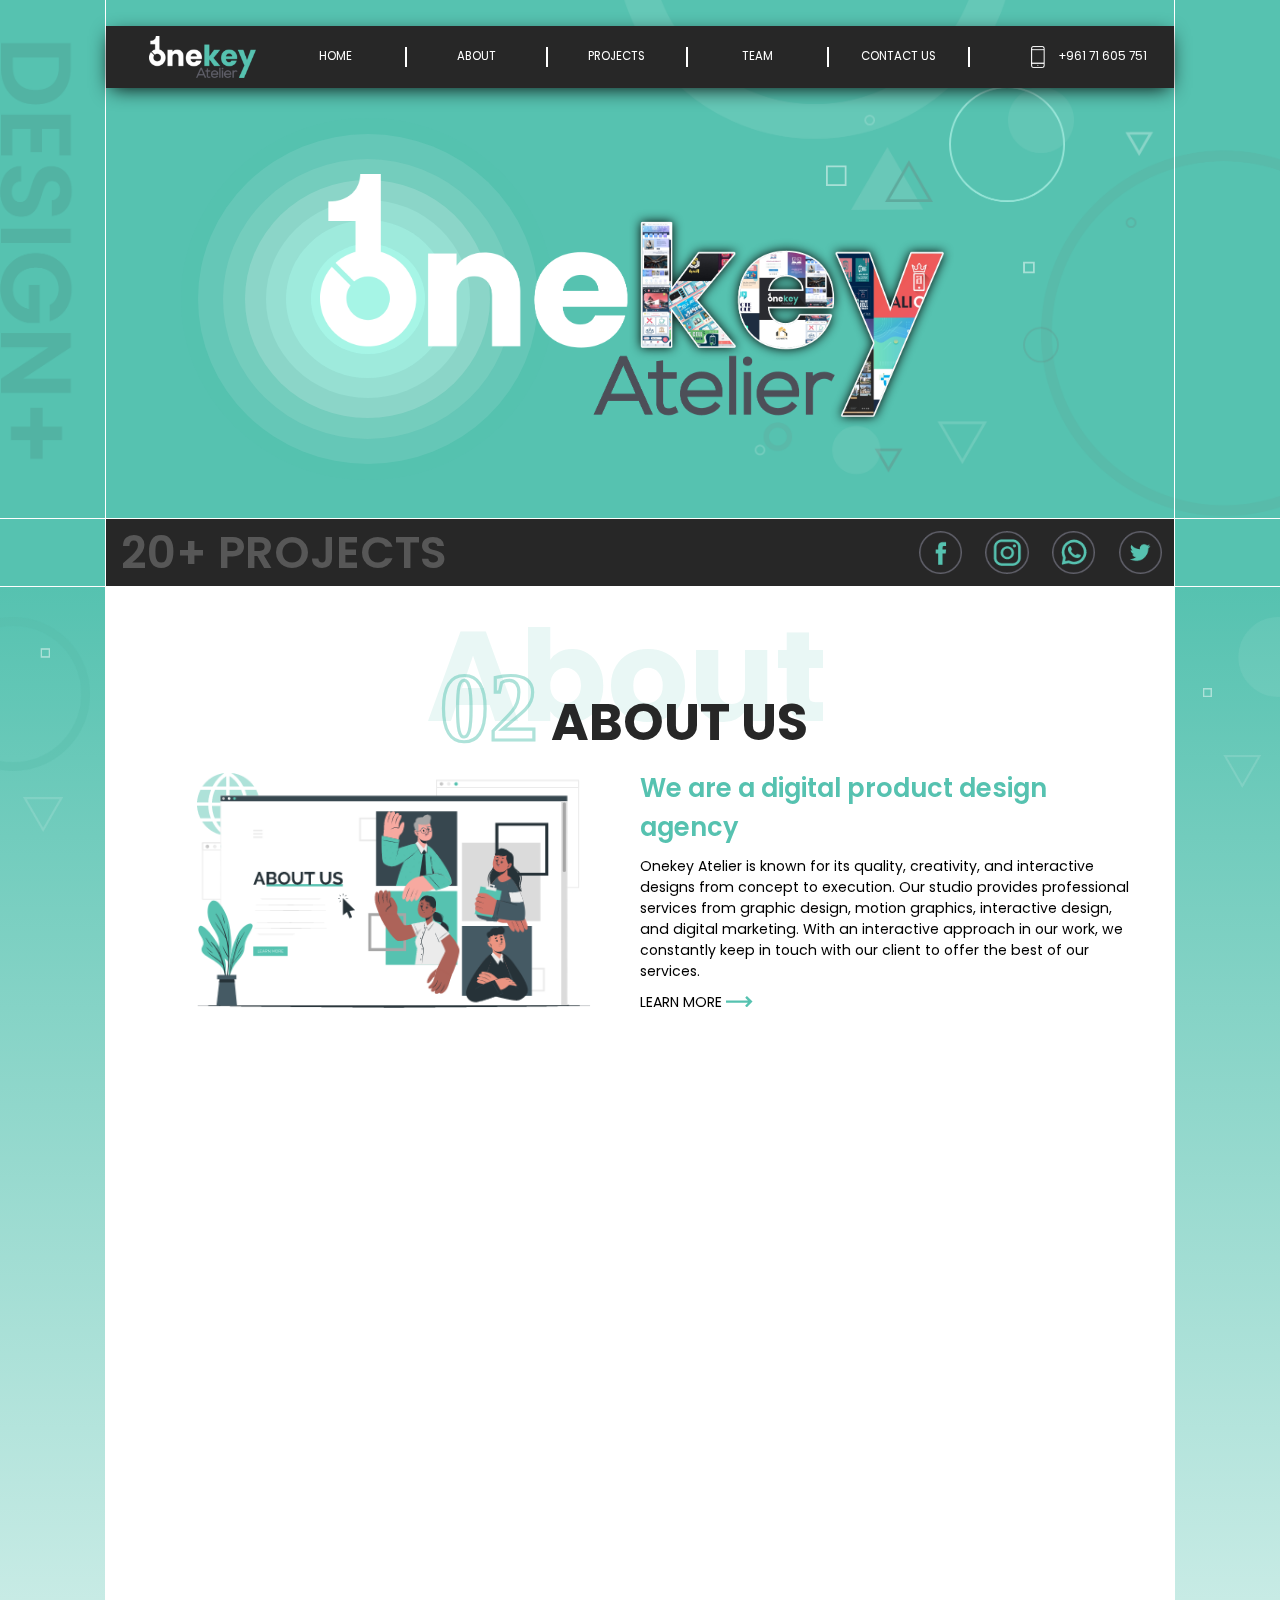
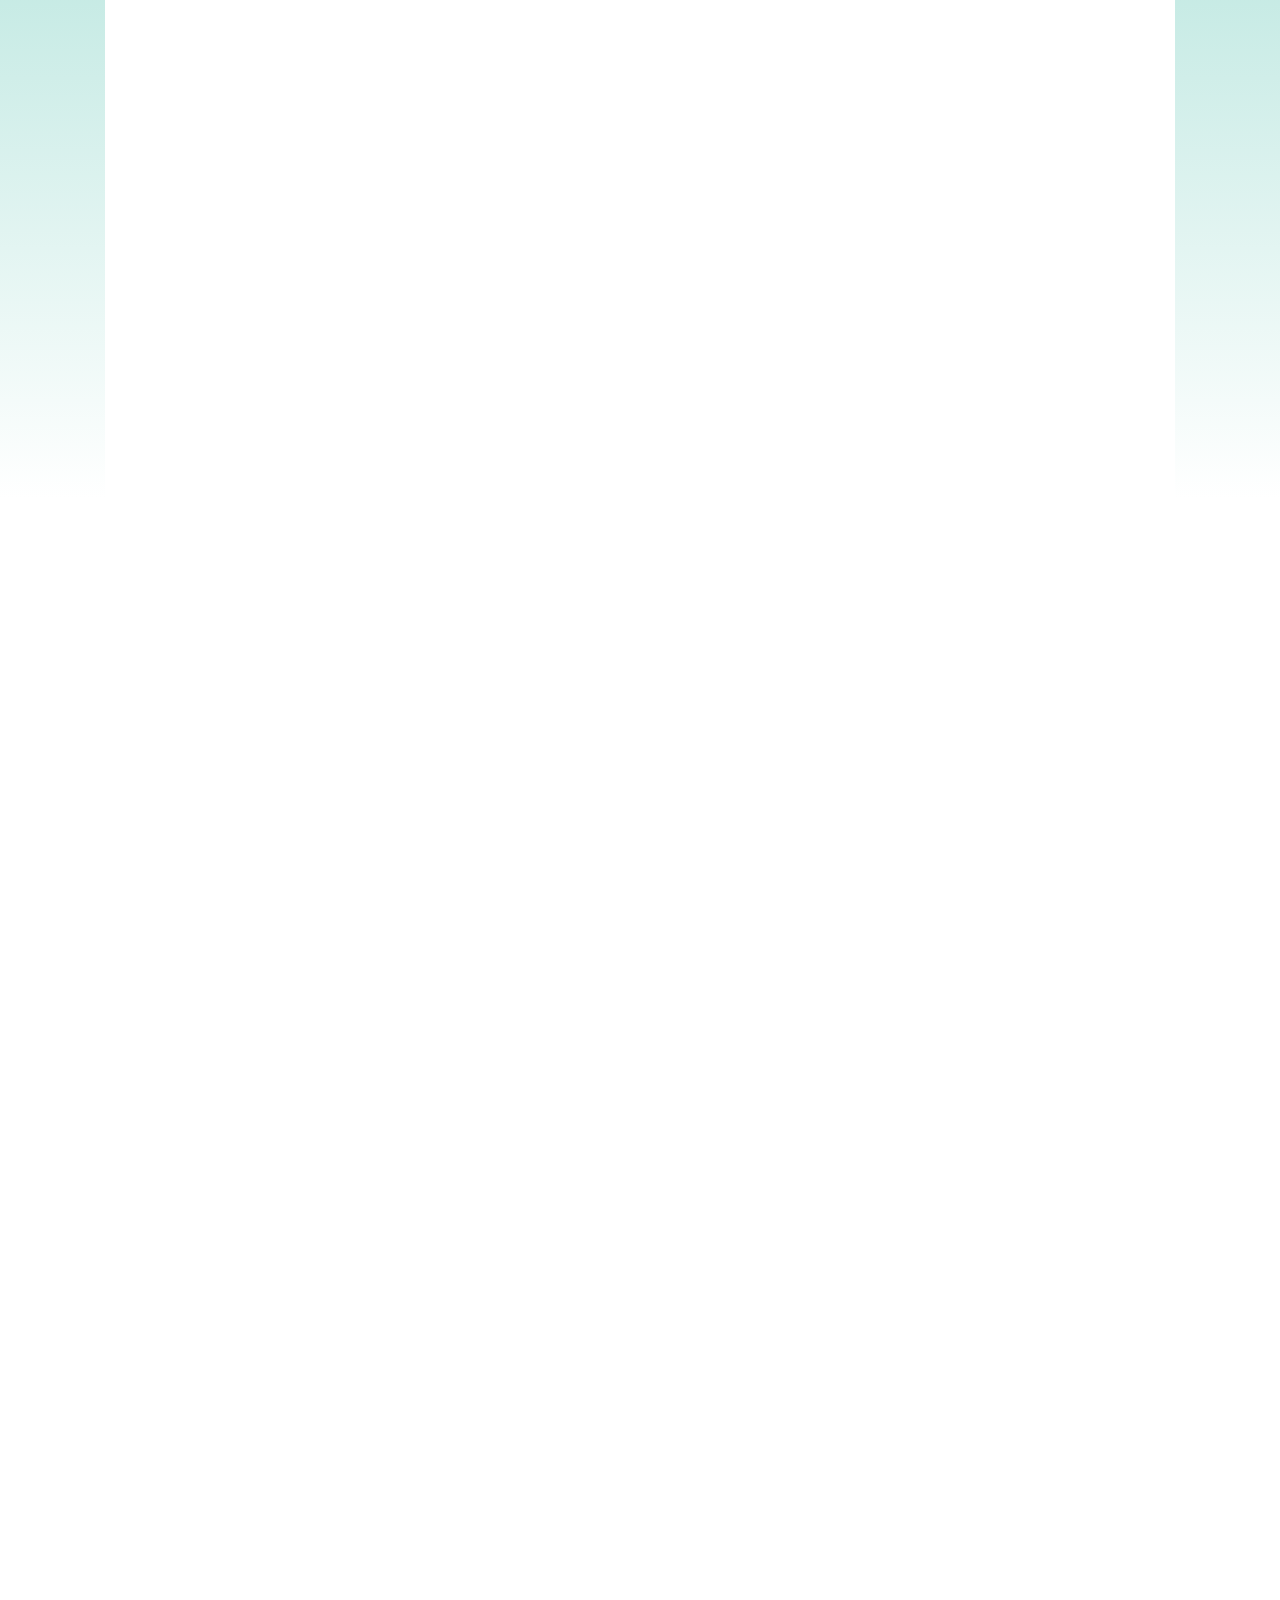
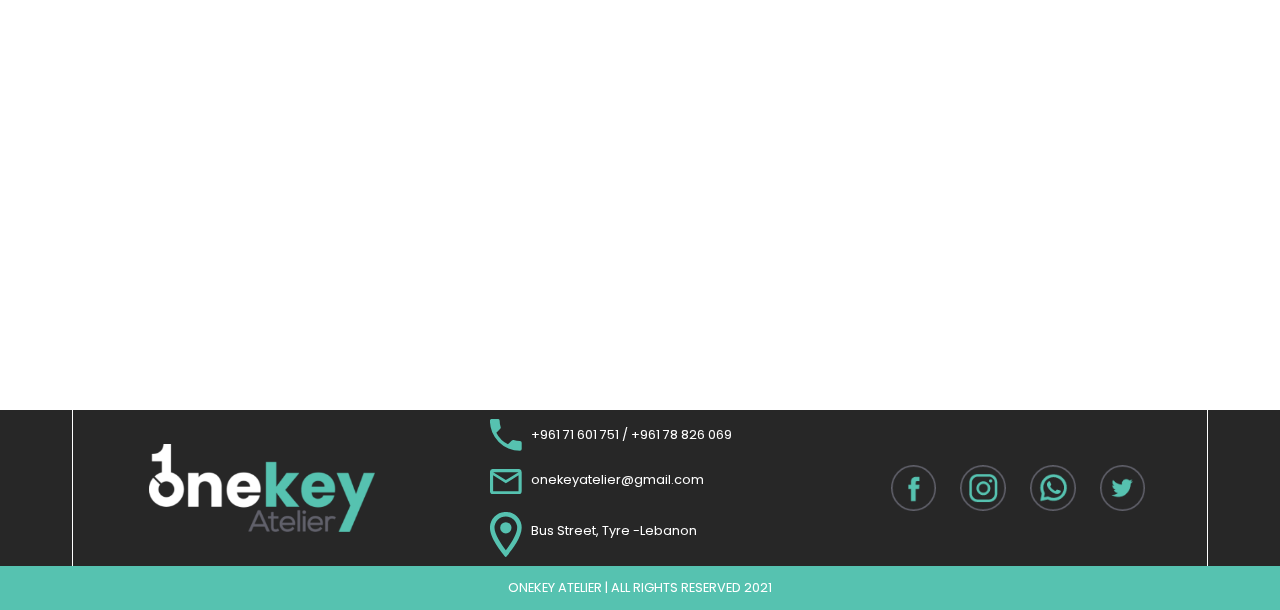
<file: index.html>
<!DOCTYPE html>
<html lang="en">
    <head>
        <meta charset="UTF-8">
        <link href="https://fonts.googleapis.com/icon?family=Material+Icons"
      rel="stylesheet">
<meta name='viewport' content='width=device-width, initial-scale=1'/>
    <link rel="stylesheet" href="index.css">
    <link href="https://unpkg.com/aos@2/dist/aos.css" rel="stylesheet">
    <script src="https://unpkg.com/aos@2/dist/aos.js"></script>
    <link rel="preconnect" href="https://fonts.gstatic.com">
    <title>OneKey</title>
    <link rel="icon" href="icon-2.png">
    <link href="https://fonts.googleapis.com/css2?family=Poppins:ital,wght@0,100;0,200;0,300;0,400;0,500;0,600;0,700;0,800;0,900;1,100;1,200;1,300;1,400;1,500;1,700;1,800;1,900&display=swap" rel="stylesheet">
    </head>
<body>
    <div class="big-c c1">
        <div class="mini-c-1 flex-col">
            <div class="circle circle-B">
                <div class="circle-1 circle-m">
                    <div class="circle-2 circle-m">
                        <div class="circle-3 circle-m">
                            <div class="circle-4 circle-m">
                                <div class="circle-5 circle-m">
                                    <div class="circle-6 circle-m"></div>
                                </div>
                            </div>
                        </div>
                    </div>
                </div>
            </div>
            <div class="navbar flex-row">
                <img src="Onekey_logo@2x.png" alt="logo" class="logo">
                <div class="nav-items flex-row">
                    <div class="flex">
                        <a href="" class="nav-item ">HOME</a>
                        </div>
                        <div class="flex">
                        <a href="" class="nav-item">ABOUT</a>
                    </div>
                    <div class="flex">
                        <a href="" class="nav-item">PROJECTS</a>
                    </div>
                    <div class="flex">
                        <a href="" class="nav-item">TEAM</a>
                    </div>
                    <div class="flex">
                        <a href="" class="nav-item">CONTACT US</a>
                    </div>
                </div>
                <a href="" class="ph-ctn flex-row">
                    <div class="ph-cont">
                        <img src="electonics00.png" class="phone-img">
                        </div>
                    <div class="no">+961 71 605 751</div>
                </a>
            </div>
        <img src="biglogo2x.png" alt="logo" class="big-logo">
        </div>
    </div>
    <div class="mini-c-2">
        <div class="proj-ctn flex-row">
            <div class="proj">20+ PROJECTS</div>
            <div class="social flex-row">
                <a href="" class="as"><img src="face.png" class="sm-img"></a>
                <a href="" class="as"><img src="insta.png" class="sm-img"></a>
                <a href="" class="as"><img src="wats.png" class="sm-img"></a>
                <a href="" class="as"><img src="twitter.png" class="sm-img"></a>
            </div>
        </div>
    </div>
    <div class="big-c c2">
        <img src="rida.png" class="shapes-1">
        <img src="shapes.png" class="shapes-2">
        <div class="mini-c-3 flex-col">
            <div data-aos="fade-up" class="flex-col">
            <svg xmlns="http://www.w3.org/2000/svg" class="about-us" viewBox="0 0 536 227">
                <g id="Group_967" data-name="Group 967" transform="translate(-637 -925)">
                  <text id="About_" data-name="About " transform="translate(905 1093)" fill="#56c2b0" font-size="160" font-family="Poppins-Bold, Poppins" font-weight="700" opacity="0.13"><tspan x="-267.6" y="0">About </tspan></text>
                  <text id="_02" data-name="02" transform="translate(725 1117)" fill="none" stroke="rgba(86,194,176,0.48)" stroke-width="4" font-size="123" font-family="SegoeUI-Bold, Segoe UI" font-weight="700"><tspan x="-70.749" y="0">02</tspan></text>
                  <text id="About_us" data-name="About us" transform="translate(954 1116)" fill="#272727" font-size="64" font-family="Poppins-Bold, Poppins" font-weight="700"><tspan x="-160.32" y="0">ABOUT US</tspan></text>
                </g>
              </svg>
              <div class="flex-row ctn-pad">
                  <div class="about-img">
                      <img src="abup.png" alt="img" class="ab-img">
                  </div>
                  <div class="desc-ctn flex-col">
                      <div class="we-are">We are a digital product design agency</div>
                      <div class="desc">Onekey Atelier is known for its quality, creativity, and interactive designs from concept to execution. 
                        Our studio provides professional services from graphic design, motion graphics, interactive design, and digital marketing. 
                        With an interactive approach in our work, we constantly keep in touch with our client to offer the best of our services.
                    </div>
                    <button class="lm-btn">LEARN MORE <svg xmlns="http://www.w3.org/2000/svg" width="26.535" height="11.37" viewBox="0 0 26.535 11.37">
                        <path id="Path_20" data-name="Path 20" d="M440,2052.487h21.893l-1.162,1.162-1.646,1.646,1.706,1.706,5.745-5.745-5.626-5.625-1.706,1.706,1.769,1.77.97.97H440Z" transform="translate(-440 -2045.63)" fill="#56c2b0"/>
                      </svg>
                      </button>
                  </div>
              </div>
            </div>   
            <div data-aos="fade-up" class="flex-col" data-aos-offset="350">
                <svg xmlns="http://www.w3.org/2000/svg" class="special" viewBox="0 0 272 96">
                    <g id="Group_965" data-name="Group 965" transform="translate(-830 -1301)">
                      <text id="Our_Specialization" data-name="Our 
                  Specialization" transform="translate(966 1341)" fill="#272727" font-size="38" font-family="Poppins-SemiBold, Poppins" font-weight="600"><tspan x="-39.672" y="0">Our </tspan><tspan x="-135.736" y="43">Specialization</tspan></text>
                      <line id="Line_27" data-name="Line 27" x2="74" transform="translate(830.5 1330.5)" fill="none" stroke="#56c2b0" stroke-width="3"/>
                    </g>
                  </svg> 
                  <div class="special-items flex-row">
                      <div class="spec-ctn flex-col">
                          <img src="pen.png" alt="pen" class="spec-img">
                          <div class="spec-title">01 Graphic Designs</div>
                          <div class="spec-desc">
                              <div class="flex-row desc-1">
                                <svg xmlns="http://www.w3.org/2000/svg" class="dash" viewBox="0 0 58 3">
                                    <line id="Line_30" data-name="Line 30" x2="58" transform="translate(0 1.5)" fill="none" stroke="#56c2b0" stroke-width="3"/>
                                  </svg>
                                  <div class="mini-desc">IN-DETAILS IS KNOWN</div>                                  
                              </div>
                              <div class="desc-2">FOR ITS QUALITY, CREATIVITY, AND LUXURIOUS DESIGNS FROM CONCEPT TO EXECUTION. </div>
                          </div>
                      </div>
                      <div class="spec-ctn flex-col">
                        <img src="graphics.png" alt="pen" class="spec-img img-2">
                        <div class="spec-title">02 Motion Graphics</div>
                        <div class="spec-desc">
                            <div class="flex-row desc-1">
                              <svg xmlns="http://www.w3.org/2000/svg" class="dash" viewBox="0 0 58 3">
                                  <line id="Line_30" data-name="Line 30" x2="58" transform="translate(0 1.5)" fill="none" stroke="#56c2b0" stroke-width="3"/>
                                </svg>
                                <div class="mini-desc">OUR STUDIO PROVIDES</div>                                  
                            </div>
                            <div class="desc-2">PROFESSIONAL DESIGN SERVICES FROM EXTERIOR DESIGN, INTERIOR DESIGN, INTERACTIVE DESIGN, GRAPHIC RENDERINGS, AND ANIMATIONS.</div>
                        </div>
                    </div>
                    <div class="spec-ctn flex-col">
                        <img src="market.png" alt="pen" class="spec-img img-3">
                        <div class="spec-title">03 Digital Marketing</div>
                        <div class="spec-desc">
                            <div class="flex-row desc-1">
                              <svg xmlns="http://www.w3.org/2000/svg" class="dash" viewBox="0 0 58 3">
                                  <line id="Line_30" data-name="Line 30" x2="58" transform="translate(0 1.5)" fill="none" stroke="#56c2b0" stroke-width="3"/>
                                </svg>
                                <div class="mini-desc">WITH AN INTERACTIVE</div>                                  
                            </div>
                            <div class="desc-2">APPROACH IN OUR WORK, WE CONSTANTLY KEEP IN TOUCH WIH OUR CLIENTS TO OFFER THE BEST OF OUR SERVICES.</div>
                        </div>
                    </div>
                  </div>
                  </div>
                  <div data-aos="fade-up" class="flex-col" data-aos-offset="350">
                  <svg xmlns="http://www.w3.org/2000/svg" class="about-us" viewBox="0 0 564 235.5">
                    <g id="Group_990" data-name="Group 990" transform="translate(-642 -911)">
                      <text id="Videos" transform="translate(924 1079)" fill="#56c2b0" font-size="160" font-family="Poppins-Bold, Poppins" font-weight="700" opacity="0.13"><tspan x="-281.2" y="0">Videos</tspan></text>
                      <text id="_03" data-name="03" transform="translate(735.5 1111.5)" fill="none" stroke="rgba(86,194,176,0.48)" stroke-width="4" font-size="123" font-family="SegoeUI-Bold, Segoe UI" font-weight="700"><tspan x="-70.749" y="0">03</tspan></text>
                      <text id="Videos-2" data-name="Videos" transform="translate(924 1108)" fill="#272727" font-size="64" font-family="Poppins-Bold, Poppins" font-weight="700"><tspan x="-118.208" y="0">VIDEOS</tspan></text>
                    </g>
                  </svg>
                   <div class="video-desc">CREATE VIDEO CONTENT THAT KEEPS YOUR AUDIENCE SURPRISED</div>
                   <button class="vav">VIEW ALL VIDEOS</button>
                  
                   <img src="demo-img.png" alt="" class="filler">
                   </div>
                   <div data-aos="fade-up" class="flex-col" data-aos-offset="400">
                    <svg xmlns="http://www.w3.org/2000/svg" class="about-us" viewBox="0 0 668 235.5">
                        <g id="Group_1018" data-name="Group 1018" transform="translate(-590 -911)">
                          <text id="Projects" transform="translate(924 1079)" fill="#56c2b0" font-size="160" font-family="Poppins-Bold, Poppins" font-weight="700" opacity="0.13"><tspan x="-333.44" y="0">Projects</tspan></text>
                          <text id="_04" data-name="04" transform="translate(687.5 1111.5)" fill="none" stroke="rgba(86,194,176,0.48)" stroke-width="4" font-size="123" font-family="SegoeUI-Bold, Segoe UI" font-weight="700"><tspan x="-70.749" y="0">04</tspan></text>
                          <text id="Projects-2" data-name="Projects" transform="translate(924 1108)" fill="#272727" font-size="64" font-family="Poppins-Bold, Poppins" font-weight="700"><tspan x="-164.768" y="0">PROJECTS</tspan></text>
                        </g>
                      </svg>                      
                  <div class="discover">DISCOVER RECENT WORKS</div>
                  <div class="grid">
                      <img src="demo-img.png" alt="img" class="grid-img">
                      <img src="demo-img.png" alt="img" class="grid-img">
                      <img src="demo-img.png" alt="img" class="grid-img">
                      <img src="demo-img.png" alt="img" class="grid-img">
                      <img src="demo-img.png" alt="img" class="grid-img">
                      <img src="demo-img.png" alt="img" class="grid-img">
                  </div>
                  <button class="vav">VIEW ALL PROJECTS</button>
                  </div>
                  <div data-aos="fade-up" class="flex-col">
                  <svg xmlns="http://www.w3.org/2000/svg" class="about-us" viewBox="0 0 578 240.5">
                    <g id="Group_994" data-name="Group 994" transform="translate(-569 -906)">
                      <text id="Clients" transform="translate(858 1074)" fill="#56c2b0" font-size="160" font-family="Poppins-Bold, Poppins" font-weight="700" opacity="0.13"><tspan x="-288.48" y="0">Clients</tspan></text>
                      <text id="_05" data-name="05" transform="translate(653.5 1111.5)" fill="none" stroke="rgba(86,194,176,0.48)" stroke-width="4" font-size="123" font-family="SegoeUI-Bold, Segoe UI" font-weight="700"><tspan x="-70.749" y="0">05</tspan></text>
                      <text id="Our_Clients" data-name="Our Clients" transform="translate(924 1108)" fill="#272727" font-size="64" font-family="Poppins-Bold, Poppins" font-weight="700"><tspan x="-204.416" y="0">OUR CLIENTS</tspan></text>
                    </g>
                  </svg>
                     <div class="clients flex-row">
                         <button class="arrow-btn">
                        <svg xmlns="http://www.w3.org/2000/svg" class="arrow-1" viewBox="0 0 22.929 37.133">
                            <path id="Path_724" data-name="Path 724" d="M10.363,8.59l14.2,14.172L38.769,8.59l4.363,4.363L24.566,31.519,6,12.953Z" transform="translate(31.519 -6) rotate(90)" fill="#747474"/>
                          </svg>
                          </button>
                          <div class="flex-row img-row">
                              <div class="cl-img-ctn">
                          <img src="addidas.png" alt="addidas" class="cl-img">
                          </div>
                          <div class="cl-img-ctn">
                          <img src="film.png" alt="FUJIFILM" class="cl-img cl-2">
                          </div>
                          <div class="cl-img-ctn">
                          <img src="cal.png" alt="visit_california" class="cl-img cl-2">
                          </div>
                          <div class="cl-img-ctn">
                            <img src="france.png" alt="visit_california" class="cl-img cl-2">
                            </div>
                          </div>
                          <button class="arrow-btn">
                          <svg xmlns="http://www.w3.org/2000/svg" class="arrow-1" viewBox="0 0 22.929 37.133">
                            <path id="Path_534" data-name="Path 534" d="M10.363,8.59l14.2,14.172L38.769,8.59l4.363,4.363L24.566,31.519,6,12.953Z" transform="translate(-8.59 43.133) rotate(-90)" fill="#747474"/>
                          </svg>
                          </button>                          
                     </div> 
                     </div>   
        </div>
    </div>
    
    <footer class="footer">
        <div class="footer-ctn flex-row">
            <div class="logo-ctn">
                <img src="Onekey_logo@2x.png" alt="logo" class="logo-f">
            </div>
            <div class="foot-contact-ctn flex-col">
                <div class="contact-module flex-row">
                    <svg xmlns="http://www.w3.org/2000/svg" class="contact-svg" viewBox="0 0 16 16">
                        <path id="Path_228" data-name="Path 228" d="M6.218,9.924a13.465,13.465,0,0,0,5.858,5.858l1.956-1.956a.884.884,0,0,1,.907-.213,10.14,10.14,0,0,0,3.173.507.892.892,0,0,1,.889.889v3.1a.892.892,0,0,1-.889.889A15.11,15.11,0,0,1,3,3.889.892.892,0,0,1,3.889,3H7a.892.892,0,0,1,.889.889A10.1,10.1,0,0,0,8.4,7.062a.892.892,0,0,1-.222.907Z" transform="translate(-3 -3)" fill="#56c2b0"/>
                      </svg>                      
                  <div class="contact-txt">+961 71 601 751  / +961 78 826 069</div>
                </div>
                <div class="contact-module flex-row">
                    <svg xmlns="http://www.w3.org/2000/svg" class="contact-svg" viewBox="0 0 20 16">
                        <path id="Path_229" data-name="Path 229" d="M22,6a2.006,2.006,0,0,0-2-2H4A2.006,2.006,0,0,0,2,6V18a2.006,2.006,0,0,0,2,2H20a2.006,2.006,0,0,0,2-2ZM20,6l-8,5L4,6Zm0,12H4V8l8,5,8-5Z" transform="translate(-2 -4)" fill="#56c2b0"/>
                      </svg>                      
                  <div class="contact-txt" style="padding-top: 3.5%;">onekeyatelier@gmail.com</div>
                </div>
                <div class="contact-module flex-row">
                    <svg xmlns="http://www.w3.org/2000/svg"class="contact-svg" viewBox="0 0 14 20">
                        <g id="Group_493" data-name="Group 493" transform="translate(-108 -1683)">
                          <path id="Path_225" data-name="Path 225" d="M12,2A7,7,0,0,0,5,9c0,5.25,7,13,7,13s7-7.75,7-13A7,7,0,0,0,12,2ZM7,9A5,5,0,0,1,17,9c0,2.88-2.88,7.19-5,9.88C9.92,16.21,7,11.85,7,9Z" transform="translate(103 1681)" fill="#56c2b0"/>
                          <circle id="Ellipse_17" data-name="Ellipse 17" cx="2.5" cy="2.5" r="2.5" transform="translate(112.5 1687.5)" fill="#56c2b0"/>
                        </g>
                      </svg>                      
                  <div class="contact-txt" style="padding-top: 6%;">Bus Street, Tyre -Lebanon</div>
                </div>
              </div>
              <div style="width:33.333%;display:flex">
              <div class="flex-row" style="margin:auto">
                <a href="" class="as"><img src="face.png" class="sm-img"></a>
                <a href="" class="as"><img src="insta.png" class="sm-img"></a>
                <a href="" class="as"><img src="wats.png" class="sm-img"></a>
                <a href="" class="as"><img src="twitter.png" class="sm-img"></a>
            </div>
            </div>
        </div>
    </footer>
    <div class="rights">ONEKEY ATELIER | ALL RIGHTS RESERVED 2021</div>
    <script> AOS.init({
        easing: 'ease-in-out-sine',
      });</script>
</body>
</html>
</file>
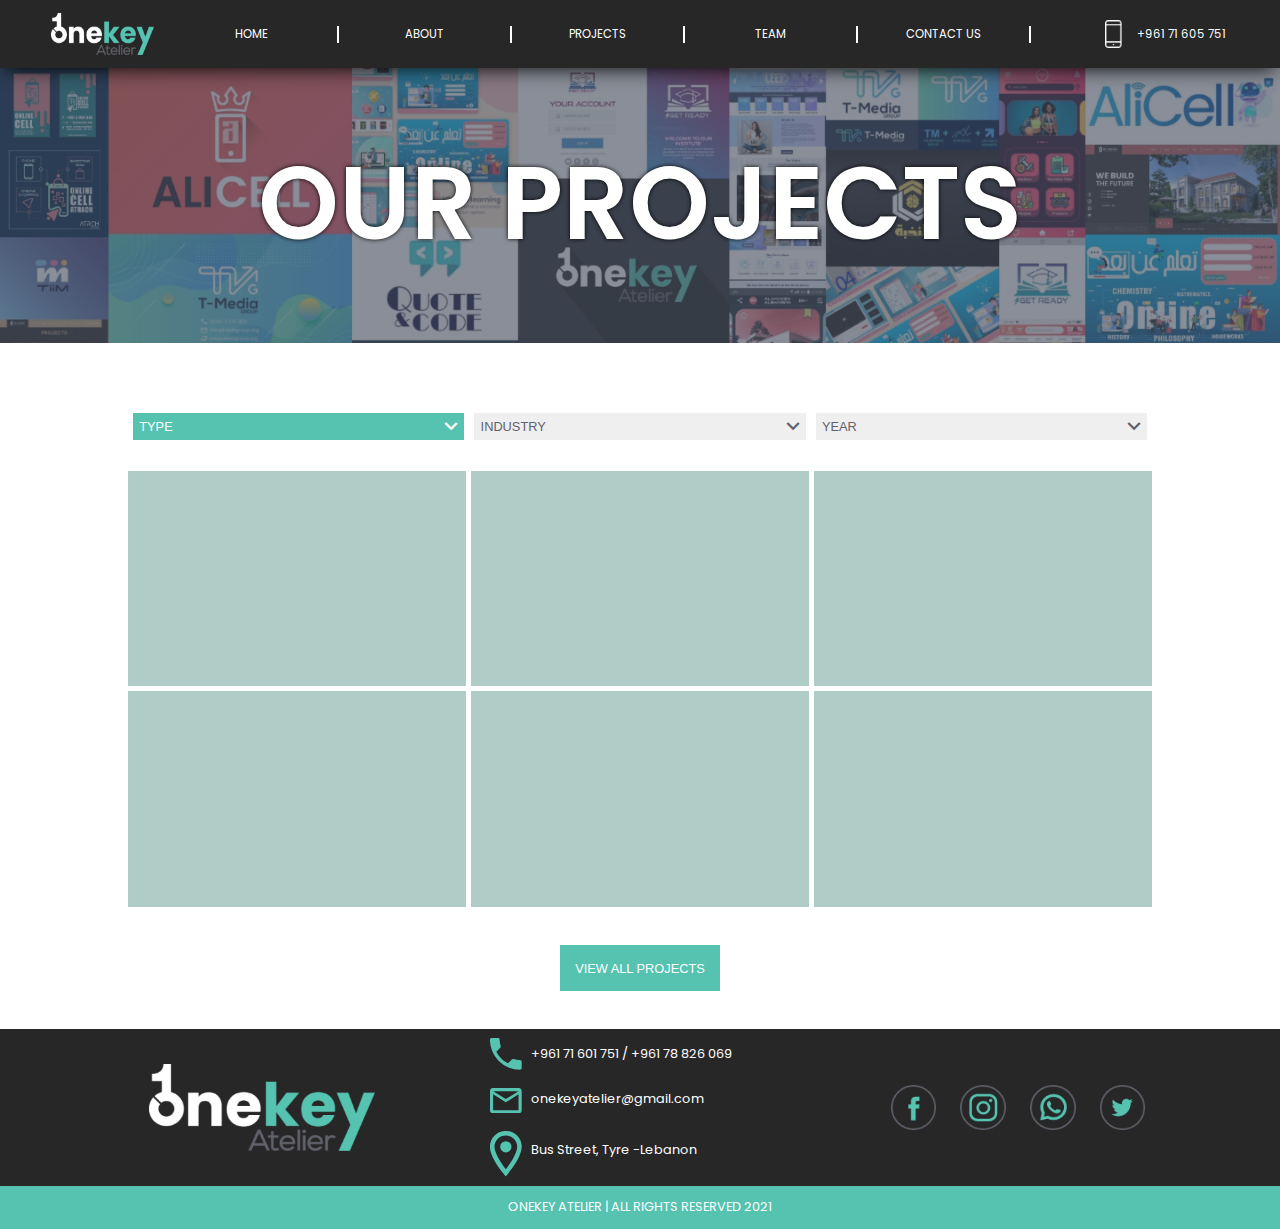
<file: projects.html>
<!DOCTYPE html>
<html lang="en">
<head>
    <head>
        <meta charset="UTF-8">
        <link href="https://fonts.googleapis.com/icon?family=Material+Icons"
      rel="stylesheet">
      <link rel="stylesheet" href="https://fonts.googleapis.com/icon?family=Material+Icons">
<meta name='viewport' content='width=device-width, initial-scale=1'/>
    <link rel="stylesheet" href="projects.css">
    <link href="https://unpkg.com/aos@2/dist/aos.css" rel="stylesheet">
    <script src="https://unpkg.com/aos@2/dist/aos.js"></script>
    <link rel="preconnect" href="https://fonts.gstatic.com">
    <title>OneKey</title>
    <link rel="icon" href="icon-2.png">
    <link href="https://fonts.googleapis.com/css2?family=Poppins:ital,wght@0,100;0,200;0,300;0,400;0,500;0,600;0,700;0,800;0,900;1,100;1,200;1,300;1,400;1,500;1,700;1,800;1,900&display=swap" rel="stylesheet">
    </head>
</head>
<body>
    <div class="navbar flex-row">
        <img src="Onekey_logo@2x.png" alt="logo" class="logo">
        <div class="nav-items flex-row">
            <div class="flex">
                <a href="" class="nav-item">HOME</a>
                </div>
                <div class="flex">
                <a href="" class="nav-item">ABOUT</a>
            </div>
            <div class="flex">
                <a href="" class="nav-item">PROJECTS</a>
            </div>
            <div class="flex">
                <a href="" class="nav-item">TEAM</a>
            </div>
            <div class="flex">
                <a href="" class="nav-item">CONTACT US</a>
            </div>
        </div>
        <a href="" class="ph-ctn flex-row">
            <div class="ph-cont">
                <img src="electonics00.png" class="phone-img">
                </div>
            <div class="no">+961 71 605 751</div>
        </a>
    </div>
    <div class="projects">
        <div class="proj-txt">OUR PROJECTS</div>
    </div>
    <div class="flex-col">
        <div class="flex-row btn-row">
              <button class="btn btn-n btn-a">TYPE<span class="arrow material-icons">expand_more</span></button>
              <button class="btn btn-n">INDUSTRY<span class="arrow material-icons">expand_more</span></button>
              <button class="btn btn-n">YEAR<span class="arrow material-icons">expand_more</span></button>
        </div>
        <div class="grid">
            <img src="demo-img.png" alt="img" class="grid-img">
            <img src="demo-img.png" alt="img" class="grid-img">
            <img src="demo-img.png" alt="img" class="grid-img">
            <img src="demo-img.png" alt="img" class="grid-img">
            <img src="demo-img.png" alt="img" class="grid-img">
            <img src="demo-img.png" alt="img" class="grid-img">
        </div>
        <button class="vav">VIEW ALL PROJECTS</button>
    </div>
    <div class="pos flex-col">
    <footer class="footer">
        <div class="footer-ctn flex-row">
            <div class="logo-ctn">
                <img src="Onekey_logo@2x.png" alt="logo" class="logo-f">
            </div>
            <div class="foot-contact-ctn flex-col">
                <div class="contact-module flex-row">
                    <svg xmlns="http://www.w3.org/2000/svg" class="contact-svg" viewBox="0 0 16 16">
                        <path id="Path_228" data-name="Path 228" d="M6.218,9.924a13.465,13.465,0,0,0,5.858,5.858l1.956-1.956a.884.884,0,0,1,.907-.213,10.14,10.14,0,0,0,3.173.507.892.892,0,0,1,.889.889v3.1a.892.892,0,0,1-.889.889A15.11,15.11,0,0,1,3,3.889.892.892,0,0,1,3.889,3H7a.892.892,0,0,1,.889.889A10.1,10.1,0,0,0,8.4,7.062a.892.892,0,0,1-.222.907Z" transform="translate(-3 -3)" fill="#56c2b0"/>
                      </svg>                      
                  <div class="contact-txt">+961 71 601 751  / +961 78 826 069</div>
                </div>
                <div class="contact-module flex-row">
                    <svg xmlns="http://www.w3.org/2000/svg" class="contact-svg" viewBox="0 0 20 16">
                        <path id="Path_229" data-name="Path 229" d="M22,6a2.006,2.006,0,0,0-2-2H4A2.006,2.006,0,0,0,2,6V18a2.006,2.006,0,0,0,2,2H20a2.006,2.006,0,0,0,2-2ZM20,6l-8,5L4,6Zm0,12H4V8l8,5,8-5Z" transform="translate(-2 -4)" fill="#56c2b0"/>
                      </svg>                      
                  <div class="contact-txt" style="padding-top: 3.5%;">onekeyatelier@gmail.com</div>
                </div>
                <div class="contact-module flex-row">
                    <svg xmlns="http://www.w3.org/2000/svg"class="contact-svg" viewBox="0 0 14 20">
                        <g id="Group_493" data-name="Group 493" transform="translate(-108 -1683)">
                          <path id="Path_225" data-name="Path 225" d="M12,2A7,7,0,0,0,5,9c0,5.25,7,13,7,13s7-7.75,7-13A7,7,0,0,0,12,2ZM7,9A5,5,0,0,1,17,9c0,2.88-2.88,7.19-5,9.88C9.92,16.21,7,11.85,7,9Z" transform="translate(103 1681)" fill="#56c2b0"/>
                          <circle id="Ellipse_17" data-name="Ellipse 17" cx="2.5" cy="2.5" r="2.5" transform="translate(112.5 1687.5)" fill="#56c2b0"/>
                        </g>
                      </svg>                      
                  <div class="contact-txt" style="padding-top: 6%;">Bus Street, Tyre -Lebanon</div>
                </div>
              </div>
              <div style="width:33.333%;display:flex">
              <div class="social flex-row" style="margin:auto">
                <a href="" class="as"><img src="face.png" class="sm-img"></a>
                <a href="" class="as"><img src="insta.png" class="sm-img"></a>
                <a href="" class="as"><img src="wats.png" class="sm-img"></a>
                <a href="" class="as"><img src="twitter.png" class="sm-img"></a>
            </div>
            </div>
        </div>
    </footer>
    <div class="rights">ONEKEY ATELIER | ALL RIGHTS RESERVED 2021</div>
    </div>
    <script>function setThisButtonActive(button) {
        button.classList.add("btn-a");
      }
      
      /* select all active buttons, and remove the active class from them */
      function resetActiveButton() {
        document.querySelectorAll(".btn-a").forEach((button) => {
          button.classList.remove("btn-a");
        });
      }
      
      document.querySelectorAll(".btn").forEach((button) => {
        button.addEventListener("click", function() {
          resetActiveButton();
          setThisButtonActive(button);
        });
      });</script>
</body>
</html>
</file>
<file: index.css>
html{font-family: 'Poppins', sans-serif;overflow-x:hidden;cursor:default;}
body{margin:0;overflow: hidden;}
.social{width:25%;}
.mini-c-1,.proj-ctn,.mini-c-3{max-width:1440px;padding:0 1 2 5;}
.c1{background:url(back1-final.png);background-repeat: no-repeat;background-position: 50% 50%;display:flex;background-size: 100%;}
.c2{background:url(back2-final.png);background-repeat: no-repeat;background-position: 50% 0%;display:flex;background-size: contain;background-image: linear-gradient(#56C2B0,white,white);position: relative;z-index: -1;}
.mini-c-1{margin:0 auto;width:83.4%;border-left:1px solid white;border-right:1px solid white;padding-top: 2%;position: relative;}
.navbar{background-color:#272727;justify-content: space-between;box-shadow: 0px 5px 20px -5px #000000;position: relative;z-index: 3;}
.logo{width:10%;padding:1% 1% 1% 4%}
.nav-items{margin:2% 0 2% 0;width:70%}
.ph{width:10%}
.ph-ctn{margin:1% 0 1% 5%;width:15%;cursor: pointer;text-decoration: none;}
.ph-ctn:hover>.no{transform: scale(1.1);}
.ph-ctn:hover>.ph-cont{animation: ph-anim 300ms ease;}
.flex-row{display: flex;flex-direction: row;}
.flex-col{display: flex;flex-direction: column;}
.nav-item{margin:auto;font-size:.9vw;text-decoration: none;color:white;transition:200ms ease;width: fit-content;margin:auto;}
.nav-item:hover{transform:scale(1.2)}
.flex{display:flex;border-right:2px solid white;width:100%;}
.no{color:white;font-size:.9vw;;margin: auto auto auto 5px;transition:200ms ease;}
.ph-cont{width:20%;display:flex;}
.phone-img{margin:auto;width:45%;}
.big-logo{width:60%;margin:auto;padding:8%;position: relative;z-index:2}
.as{display:flex;padding:0.5vw;width:50%}
.sm-img{width:80%;margin:auto;transition:200ms ease;}
.sm-img:hover,.sm-img:focus,.sm-img-f:hover,.sm-img-f:focus{transform: scale(1.2);}
.mini-c-2{width:100%;border-top:1px solid white;border-bottom: 1px solid white;background-color: #56C2B0;}
.proj-ctn{width:83.4%;margin:0 auto;background-color: #272727;justify-content: space-between;border-left:1px solid white;border-right:1px solid white;}
.proj{font-size:3.5vw;font-weight: 600;color:#575757;margin:auto 0 auto 15px;}
@keyframes ph-anim{33%{transform:rotateZ(30deg)}66%{transform: rotateZ(-60deg);}100%{transform:rotateZ(30deg)}}
.circle-m,.circle{border-radius:50%;-webkit-background-clip: padding-box;background-clip: padding-box;}
.circle-m{margin:auto;display: flex;}
.circle-B{width:35%;height:70%;display: flex;position: absolute;top:22.7%;left:6.99%;background-color: rgba(86,194,176,0.2);border-color:#5EBCAC;}
.circle-1{width:91%;height:91%;background-color: rgba(126,208,194,0.4);border-color:#60B7A9;animation: pulse-white 1.8s infinite;animation-delay: 3.5s;}
.circle-2{width:85%;height:85%;background-color: rgba(126,208,194,0.6);border-color: #69B1A5;animation: pulse-white 1.8s infinite;animation-delay: 3s;}
.circle-3{width:85%;height:85%;background-color: rgba(145,215,203,0.8);border-color: #5FA599;animation: pulse-white 1.8s infinite;animation-delay: 2.5s;}
.circle-4{width:83%;height:83%;background-color: rgba(145,215,203,0.8);filter: brightness(105%);border-color: #5FA599;animation: pulse-white 1.8s infinite;animation-delay: 2s;}
.circle-5{width:80%;height:80%;background-color: rgba(145,215,203,0.8);filter: brightness(105%);border-color: #5FA599;animation: pulse-white 1.8s infinite;animation-delay: 1.5s;}
.circle-6{width:70%;height:70%;background: rgba(145,215,203,0.8);filter: brightness(105%);box-shadow: 0 0 0 0 rgba(145,215,203,1);animation: pulse-white 1.8s infinite;animation-delay: 1s;}
.mini-c-3{width:83.6%;background-color: white;margin:0 auto;}
.about-us{width:40%;margin:0 auto;}
.desc{color:black;margin:0 auto;font-size:1.1vw;width:80ch;text-align: center;text-align: left;padding:2% 0 2% 0;}
.special{width:20%;margin:0 auto;padding:3% 0 3% 0;}
.special-items{width:80%;margin:0 auto;}
.spec-ctn{border:2px solid #56C2B0;margin:1%;width:33%}
.spec-img{width:40%;margin:0 auto;padding:8%}
.spec-title{color:#56C2B0;font-size:2vw;text-align: center;width:10ch;margin:0 auto;font-weight:600;border-bottom: 2px solid #484848;padding:5%}
.dash{width:20%;padding:2%;}
.spec-desc{padding:5%}
.desc-1,.desc-2{margin:0 auto;text-align: center;justify-content: center;font-size: 1vw;}
.img-2{padding-top: 14%;}
.img-3{width:50%;padding-top: 12%;}
.discover{font-size:3vw;padding-left:5%;color:#56C2B0;font-weight: 600;margin:3% 0 1% 0;}
.btn-g{width:16.7%;text-align: center;background-color: #EFEFEF;margin:1%;padding:1.1% 1% 1% 1%;color:#272727}
.btn-f{width:16.7%;margin:1%;padding:1%;text-align: center;color:#61616B;border:2px solid #61616B}
.btn-f,.btn-g{font-size: 1vw;cursor: pointer;transition: 100ms ease;}
.arrow{margin:auto;width:10%;padding-left:6%}
.video-desc{color:#56C2B0;margin:0 auto;text-align: center;width:30ch;font-size: 2vw;font-weight: 600;}
.vav{border:none;background-color: #56C2B0;text-align: center;margin:3% auto 3% auto;font-size:1vw;color:white;padding:1.2%;cursor: pointer;}
.grid{margin:0 auto;width: 100%;display: grid;grid-template:1fr 1fr / 1fr 1fr 1fr;grid-gap:5px;margin-top:2%}
.grid-img{width:100%;margin:auto}
.clients{margin:4% auto 4% auto;width:80%;}
.arrow-btn{width:10%;display:flex;border:none;background: transparent;cursor: pointer;}
.arrow-1{margin:auto;width:30%;}
.cl-img{margin:auto;width:50%;padding:2%;padding-right: 4%;margin:auto;}
.cl-2{width:70%}
.cl-img-ctn{width:33%;border-right:1px solid black;display: flex;}
.cl-img-ctn:nth-child(4){border:none;}
.contact-module{margin:0 8% 0 8%;}
.contact-svg{width:10%;padding:.7vw;}
.footer{display:flex;background-color: #272727;}
.footer-ctn{margin: 0 auto;border-left:1px solid white;border-right: 1px solid white;}
.logo-ctn{width:33.3333%;display:flex}
.logo-f{margin:auto;width:60%}
.foot-contact-ctn{width:33.3333%;}
.contact-txt{color:white;font-size:1vw;text-align: center;padding-top: 5%;}
.rights{background-color:#56C2B0;color:white;text-align:center;font-size:1vw;padding:1vw;}
.filler{width:70%;margin:0 auto;}
.shapes-1{position: absolute;right: -3%;top:1%;width:9%}
.shapes-2{position: absolute;left: -5%;top:1%;width:12%}
.desc-ctn{width:50%;margin:auto;}
.about-img{display:flex;width:50%;}
.ab-img{margin:auto;width:80%}
.ctn-pad{padding:0% 4% 0% 4%;}
.we-are{text-align: left;color:#56C2B0;font-size:2vw;font-weight: 600;}
.desc-ctn>*{width:100%;}
.lm-btn{width:fit-content;background: transparent;border:none;color:black;font-size:1.1vw;font-family: 'Poppins', sans-serif;padding:0;}
.lm-btn:hover{cursor: pointer;border:1px solid black}


    @keyframes pulse-white {
        0% {
          transform: scale(1);
          box-shadow: 1px 1px 0 0 rgba(145,215,203,0.7);
        }
        
        70% {
          transform: scale(1);
          box-shadow: 0 0 0 30px rgba(145,215,203,0);
        }
        
        100% {
          transform: scale(1);
          box-shadow: 0 0 0 0 rgba(145,215,203,0);
        }
      }
</file>
<file: projects.css>
html{font-family: 'Poppins', sans-serif;overflow-x:hidden;cursor:default;}
body{margin:0;overflow: hidden;min-height: 100vh;display: flex; flex-direction: column;}
.navbar{background-color:#272727;justify-content: space-between;box-shadow: 0px 5px 20px -5px #000000;position: relative;z-index: 3;}
.logo{width:8%;padding:1% 1% 1% 4%}
.nav-items{margin:2% 0 2% 0;width:70%}
.ph{width:10%}
.ph-ctn{margin:1% 0 1% 5%;width:15%;cursor: pointer;text-decoration: none;}
.ph-ctn:hover>.no{transform: scale(1.1);}
.ph-ctn:hover>.ph-cont{animation: ph-anim 300ms ease;}
.flex-row{display: flex;flex-direction: row;}
.flex-col{display: flex;flex-direction: column;}
.nav-item{margin:auto;font-size:.9vw;text-decoration: none;color:white;transition:200ms ease;width: fit-content;margin:auto;}
.nav-item:hover{transform:scale(1.2)}
.flex{display:flex;border-right:2px solid white;width:100%;}
.no{color:white;font-size:.9vw;;margin: auto auto auto 5px;transition:200ms ease;}
.ph-cont{width:20%;display:flex;}
.phone-img{margin:auto;width:45%;}
.projects{display:flex;background: url(background.png);background-repeat: no-repeat;background-position: 50% 50%;background-size: 100%;margin-top:-.5%;text-shadow: 5px 5px 20px -5px red;}
.proj-txt{margin:auto;font-size:8vw;color:white;font-weight: 600;padding:5%;text-shadow: 0px 0px 4px black;}
.btn-row{margin:0 auto;padding-top:5%;width:80%}
.btn{font-size:1vw;width:33.3%;padding:0.6%;margin:0.5%;border:none;text-align: left;color:#61616B;position: relative;cursor: pointer;transition: 150ms ease;}
.btn-n{background: #EFEFEF;}
.btn-a{background: #56C2B0;color:white;}
.arrow{font-size:2vw;margin-top:-1.5%;position: absolute;right: 0;}
.grid{margin:0 auto;width: 80%;display: grid;grid-template:1fr 1fr / 1fr 1fr 1fr;grid-gap:5px;margin-top:2%}
.grid-img{width:100%;margin:auto}
.vav{border:none;background-color: #56C2B0;text-align: center;margin:3% auto 3% auto;font-size:1vw;color:white;padding:1.2%;cursor: pointer;}
.contact-module{margin:0 8% 0 8%;}
.contact-svg{width:10%;padding:.7vw;}
.footer{display:flex;background-color: #272727;}
.footer-ctn{margin: 0 auto;}
.logo-ctn{width:33.3333%;display:flex}
.logo-f{margin:auto;width:60%}
.foot-contact-ctn{width:33.3333%;}
.contact-txt{color:white;font-size:1vw;text-align: center;padding-top: 5%;}
.rights{background-color:#56C2B0;color:white;text-align:center;font-size:1vw;padding:1vw;}
.as{display:flex;padding:0.5vw;width:50%}
.sm-img{width:80%;margin:auto;transition:200ms ease;}
.pos{margin-top: auto;}
.sm-img:hover,.sm-img:focus,.sm-img-f:hover,.sm-img-f:focus{transform: scale(1.2);}
@keyframes ph-anim{33%{transform:rotateZ(30deg)}66%{transform: rotateZ(-60deg);}100%{transform:rotateZ(30deg)}}
</file>
